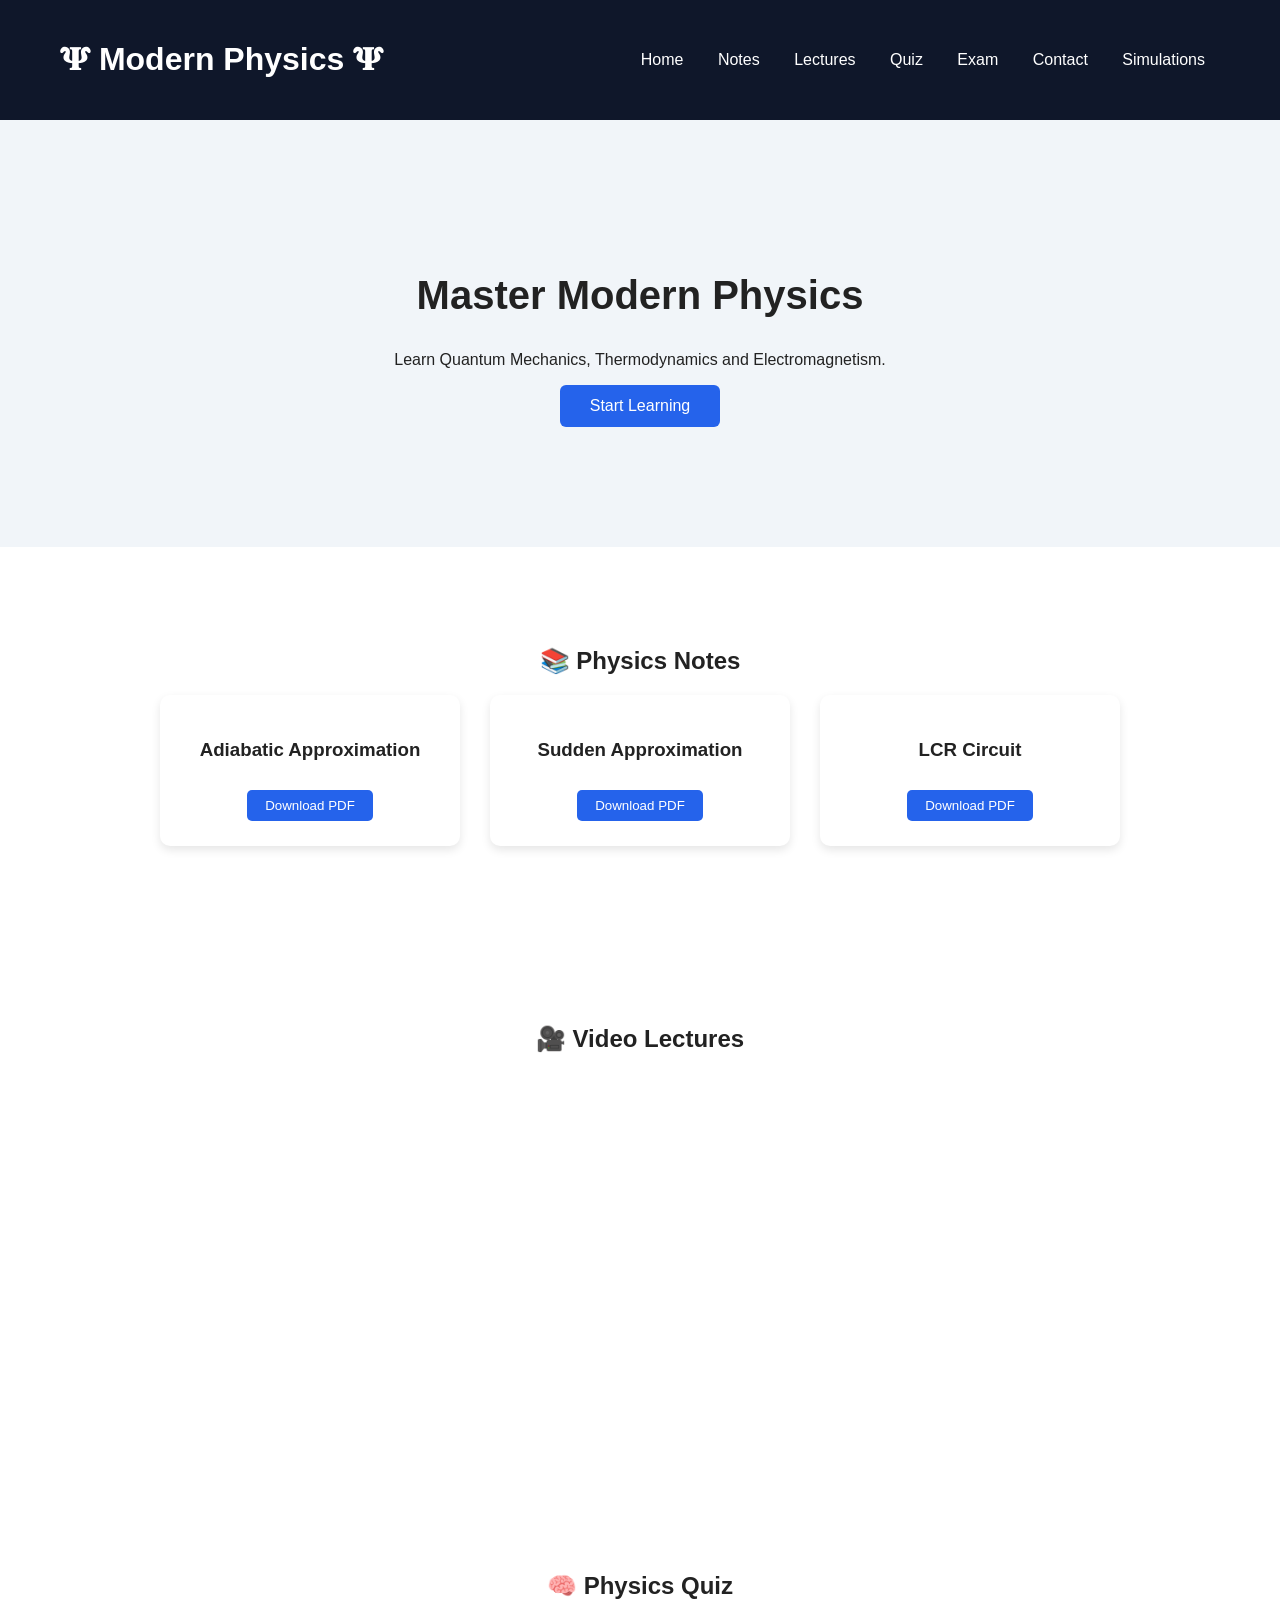
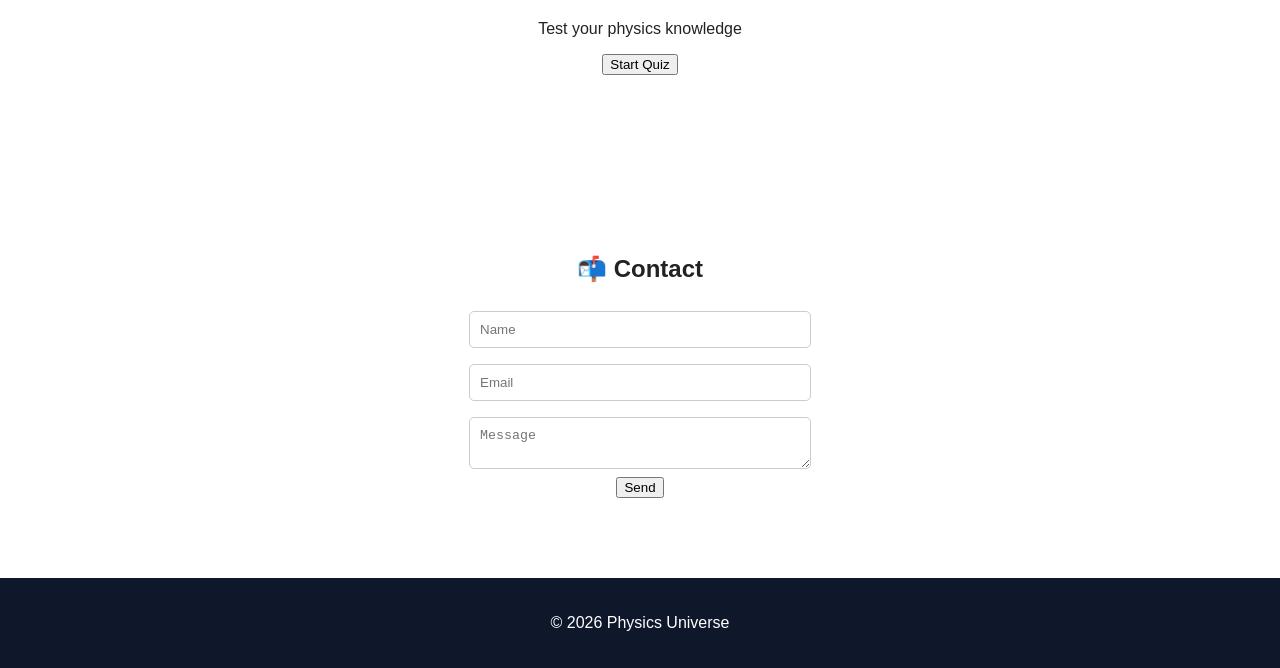
<file: index.html>
<!DOCTYPE html>
<html>
<head>

<title> Physics Website </title>
<link rel="stylesheet" href="style.css">

</head>

<body>

<header>

<h1> 𝚿 Modern Physics 𝚿</h1>

<nav>

<a href="#home">Home</a>
<a href="#notes">Notes</a>
<a href="#lectures">Lectures</a>
<a href="#quiz">Quiz</a>
<a href="exam.html">Exam</a>
<a href="#contact">Contact</a>
<a href="simulations.html">Simulations</a>  
</nav>

</header>

<section id="home" class="hero">

<h2>Master Modern  Physics</h2>

<p>Learn Quantum Mechanics, Thermodynamics and Electromagnetism.</p>

<button onclick="startLearning()">Start Learning</button>

</section>

<section id="notes" class="section">

<h2>📚 Physics Notes</h2>

<div class="cards">

<div class="card">

<h3>Adiabatic Approximation</h3>

<button>Download PDF</button>

</div>

<div class="card">

<h3>Sudden Approximation</h3>

<button>Download PDF</button>

</div>

<div class="card">

<h3>LCR Circuit</h3>

<button>Download PDF</button>

</div>

</div>

</section>

</div>

</section><section id="lectures" class="section">

<h2>🎥 Video Lectures</h2>

<div class="video">

<iframe width="560" height="315"
src="https://youtube/w16PD9exO28?si=IBx0ZrlvpKuTKwzC"
frameborder="0"></iframe>

</div>

</section>

<section id="quiz" class="section">

<h2>🧠 Physics Quiz</h2>

<p>Test your physics knowledge</p>

<a href="quiz.html">

<button>Start Quiz</button>

</a>

</section>

<section id="contact" class="section">

<h2>📬 Contact</h2>

<form>

<input type="text" placeholder="Name">

<input type="email" placeholder="Email">

<textarea placeholder="Message"></textarea>

<button>Send</button>

</form>

</section>

<footer>

<p>© 2026 Physics Universe</p>

</footer>

<script src="script.js"></script>

 
</body>
</html>
</file>
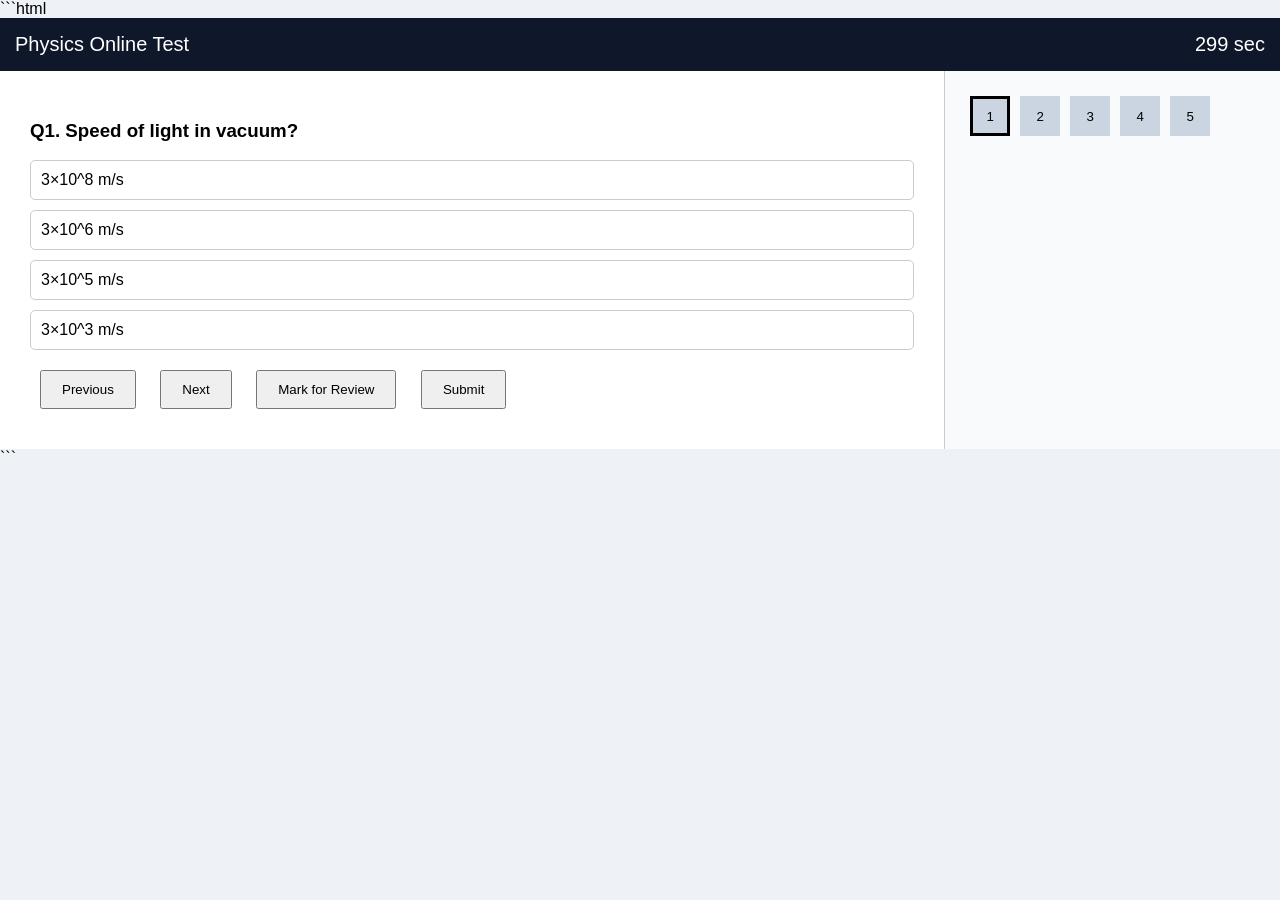
<file: exam.html>
```html
<!DOCTYPE html>
<html>
<head>
<title>Physics Test Series</title>

<style>

body{
margin:0;
font-family:Arial;
background:#eef2f7;
}

.header{
background:#0f172a;
color:white;
padding:15px;
font-size:20px;
}

.timer{
float:right;
}

.container{
display:flex;
}

.question-area{
flex:3;
padding:30px;
background:white;
}

.palette{
flex:1;
background:#f8fafc;
padding:20px;
border-left:1px solid #ccc;
}

.palette button{
width:40px;
height:40px;
margin:5px;
border:none;
background:#cbd5e1;
cursor:pointer;
}

.palette button.attempted{
background:#22c55e;
color:white;
}

.palette button.review{
background:#a855f7;
color:white;
}

.palette button.active{
border:3px solid black;
}

.option{
display:block;
padding:10px;
margin:10px 0;
border:1px solid #ccc;
border-radius:5px;
cursor:pointer;
}

.option:hover{
background:#e2e8f0;
}

.controls button{
padding:10px 20px;
margin:10px;
cursor:pointer;
}

img{
max-width:300px;
}

.result{
text-align:center;
font-size:24px;
padding:100px;
}

</style>

</head>

<body>

<div class="header">
Physics Online Test
<span class="timer" id="timer">300</span>
</div>

<div class="container">

<div class="question-area">

<div id="question"></div>
<div id="options"></div>

<div class="controls">

<button onclick="prevQuestion()">Previous</button>
<button onclick="nextQuestion()">Next</button>
<button onclick="markReview()">Mark for Review</button>
<button onclick="finishTest()">Submit</button>

</div>

</div>

<div class="palette" id="palette"></div>

</div>

<script>

let quiz=[

{
question:"Speed of light in vacuum?",
options:["3×10^8 m/s","3×10^6 m/s","3×10^5 m/s","3×10^3 m/s"],
correct:0
},

{
question:"Newton second law?",
options:["F=ma","E=mc^2","V=IR","P=IV"],
correct:0
},

{
question:"Identify device",
image:"https://upload.wikimedia.org/wikipedia/commons/3/3a/Newtons_cradle_animation_book_2.gif",
options:["Barometer","Thermometer","Newton cradle","Voltmeter"],
correct:2
},

{
question:"SI unit of current?",
options:["Volt","Ampere","Ohm","Watt"],
correct:1
},

{
question:"Bohr model describes?",
options:["Electron orbit","Heat transfer","Magnetism","Sound"],
correct:0
}

];

let current=0;
let answers=new Array(quiz.length);
let review=new Array(quiz.length);

function loadQuestion(){

let q=quiz[current];

let html="<h3>Q"+(current+1)+". "+q.question+"</h3>";

if(q.image){
html+="<img src='"+q.image+"'>";
}

document.getElementById("question").innerHTML=html;

let opt="";

q.options.forEach((o,i)=>{

opt+="<div class='option' onclick='selectOption("+i+")'>"+o+"</div>";

});

document.getElementById("options").innerHTML=opt;

updatePalette();

}

function selectOption(i){

answers[current]=i;

let btn=document.querySelectorAll(".palette button")[current];
btn.classList.add("attempted");

}

function nextQuestion(){

if(current<quiz.length-1){
current++;
loadQuestion();
}

}

function prevQuestion(){

if(current>0){
current--;
loadQuestion();
}

}

function markReview(){

review[current]=true;

let btn=document.querySelectorAll(".palette button")[current];
btn.classList.add("review");

}

function buildPalette(){

let html="";

quiz.forEach((q,i)=>{

html+="<button onclick='jump("+i+")'>"+(i+1)+"</button>";

});

document.getElementById("palette").innerHTML=html;

}

function jump(i){

current=i;
loadQuestion();

}

function updatePalette(){

let btn=document.querySelectorAll(".palette button");

btn.forEach((b,i)=>{

b.classList.remove("active");

if(i===current){
b.classList.add("active");
}

});

}

function finishTest(){

let score=0;

quiz.forEach((q,i)=>{

if(answers[i]===q.correct){
score++;
}

});

document.body.innerHTML="<div class='result'>Test Finished 🎉<br>Score: "+score+" / "+quiz.length+"</div>";

}

let time=300;

setInterval(()=>{

time--;

document.getElementById("timer").innerText=time+" sec";

if(time<=0){
finishTest();
}

},1000);

buildPalette();
loadQuestion();

</script>

</body>
</html>
```
</file>
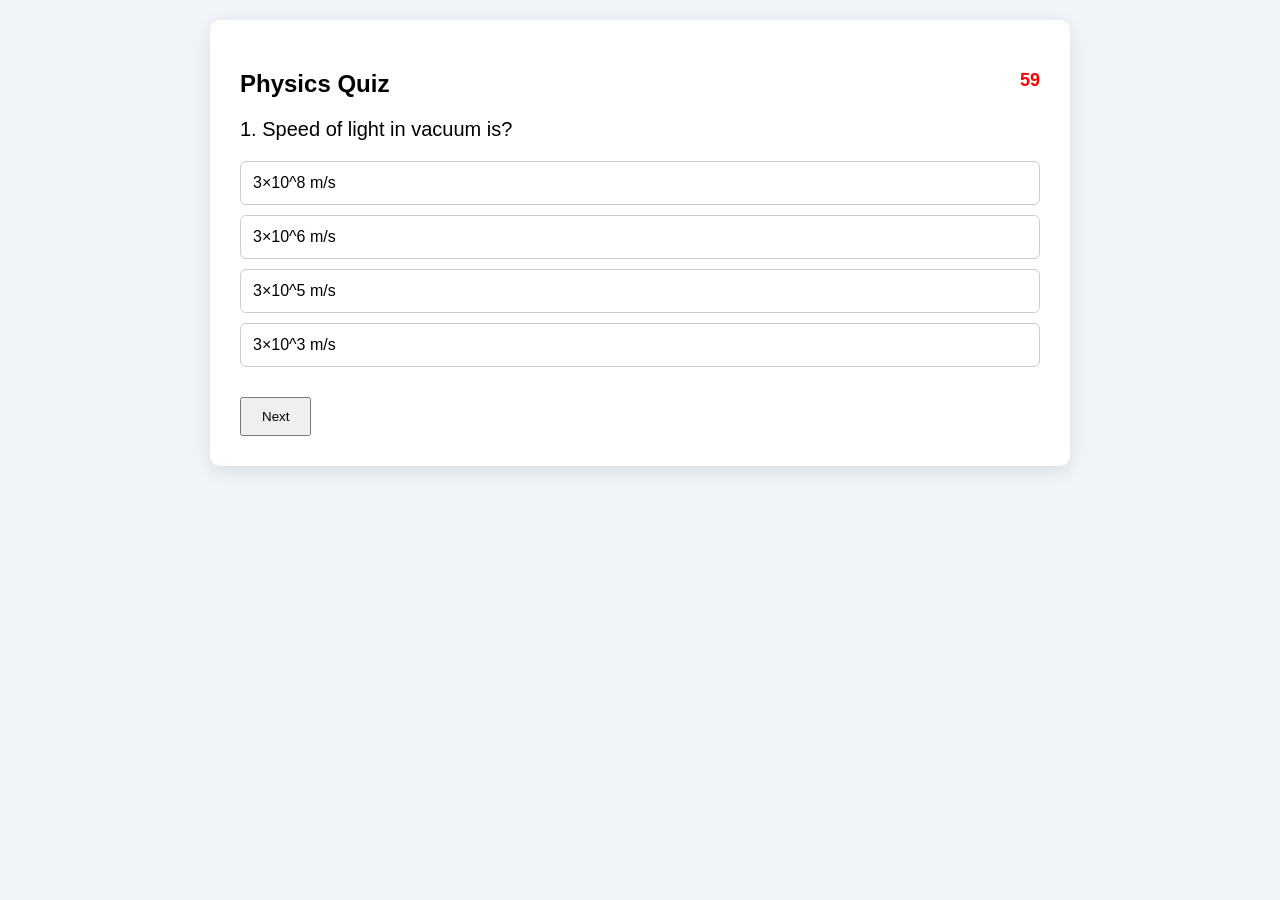
<file: quiz.html>
<!DOCTYPE html>
<html>

<head>

<title>Physics Test</title>

<style>

body{
font-family:Arial;
background:#f1f5f9;
margin:0;
padding:20px;
}

.container{
max-width:800px;
margin:auto;
background:white;
padding:30px;
border-radius:10px;
box-shadow:0 5px 20px rgba(0,0,0,0.1);
}

.question{
font-size:20px;
margin-bottom:20px;
}

.option{
display:block;
padding:12px;
margin:10px 0;
border:1px solid #ccc;
border-radius:6px;
cursor:pointer;
}

.option:hover{
background:#e2e8f0;
}

.correct{
background:#bbf7d0;
}

.wrong{
background:#fecaca;
}

img{
max-width:300px;
margin:15px 0;
}

.timer{
float:right;
font-size:18px;
color:red;
}

.result{
font-size:22px;
text-align:center;
}

.solution{
margin-top:15px;
display:none;
color:#2563eb;
}

button{
padding:10px 20px;
margin-top:20px;
cursor:pointer;
}

</style>

</head>

<body>

<div class="container">

<h2>Physics Quiz <span class="timer" id="timer">60</span></h2>

<div id="quiz"></div>

<button onclick="nextQuestion()">Next</button>

</div>

<script>

let quiz = [

{
question:"1. Speed of light in vacuum is?",
options:["3×10^8 m/s","3×10^6 m/s","3×10^5 m/s","3×10^3 m/s"],
correct:0,
solution:"Speed of light in vacuum = 3×10^8 m/s"
},

{
question:"2. Newton's second law states?",
options:["F=ma","E=mc^2","V=IR","P=IV"],
correct:0,
solution:"Force equals mass times acceleration."
},

{
question:"3. Identify this apparatus",
image:"https://upload.wikimedia.org/wikipedia/commons/3/3a/Newtons_cradle_animation_book_2.gif",
options:["Barometer","Thermometer","Newton's Cradle","Voltmeter"],
correct:2,
solution:"Newton's cradle demonstrates conservation of momentum."
},

{
question:"4. SI unit of electric current?",
options:["Volt","Ampere","Ohm","Watt"],
correct:1,
solution:"Electric current SI unit is Ampere."
},

{
question:"5. Identify the atomic model",
image:"https://upload.wikimedia.org/wikipedia/commons/6/6f/Bohr_atom_model.svg",
options:["Bohr model","Rutherford model","Thomson model","Quantum model"],
correct:0,
solution:"Bohr model describes electrons orbiting nucleus."
}

];

let current=0;
let score=0;

function loadQuestion(){

let q=quiz[current];

let html="<div class='question'>"+q.question+"</div>";

if(q.image){
html+="<img src='"+q.image+"'>";
}

q.options.forEach((opt,i)=>{

html+="<div class='option' onclick='checkAnswer("+i+",this)'>"+opt+"</div>";

});

html+="<div class='solution' id='solution'></div>";

document.getElementById("quiz").innerHTML=html;

}

function checkAnswer(i,element){

let q=quiz[current];
let sol=document.getElementById("solution");

if(i===q.correct){

element.classList.add("correct");
score++;

}
else{

element.classList.add("wrong");

}

sol.innerHTML="Solution: "+q.solution;
sol.style.display="block";

}

function nextQuestion(){

current++;

if(current<quiz.length){

loadQuestion();

}
else{

document.getElementById("quiz").innerHTML="<div class='result'>Test Finished<br>Score: "+score+" / "+quiz.length+"</div>";

}

}

let time=60;

setInterval(()=>{

time--;

document.getElementById("timer").innerText=time;

if(time<=0){

alert("Time Up!");

}

},1000);

loadQuestion();

</script>

</body>

</html>
</file>
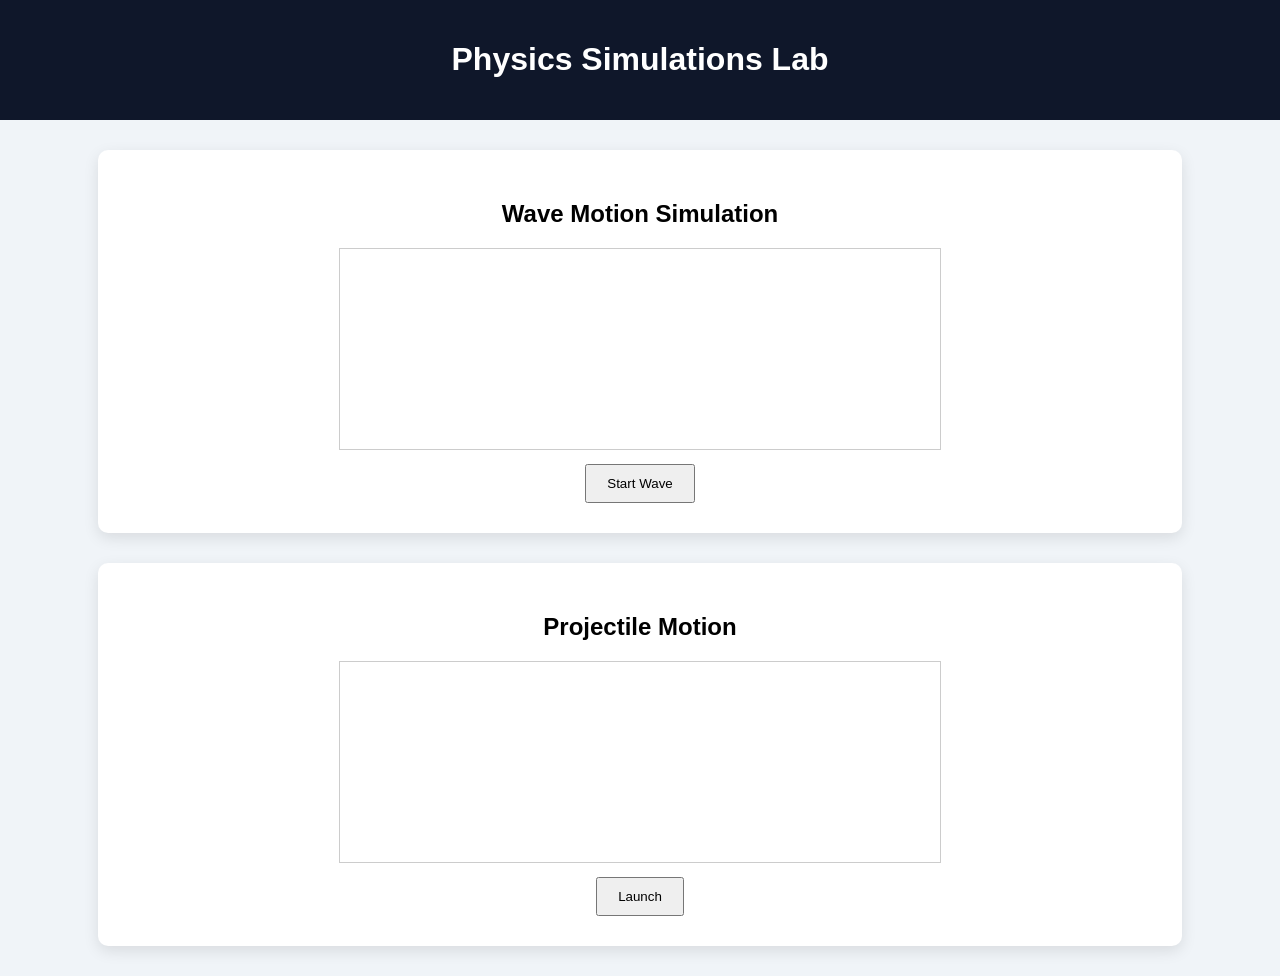
<file: simulations.html>
<!DOCTYPE html>
<html>

<head>
<title>Physics Simulations</title>

<style>

body{
font-family:Arial;
background:#f0f4f8;
text-align:center;
margin:0;
}

header{
background:#0f172a;
color:white;
padding:20px;
}

.simulation{
background:white;
padding:30px;
margin:30px auto;
width:80%;
border-radius:10px;
box-shadow:0 5px 15px rgba(0,0,0,0.1);
}

canvas{
border:1px solid #ccc;
}

button{
padding:10px 20px;
margin-top:10px;
cursor:pointer;
}

</style>

</head>

<body>

<header>
<h1>Physics Simulations Lab</h1>
</header>

<!-- Wave Simulation -->

<div class="simulation">

<h2>Wave Motion Simulation</h2>

<canvas id="waveCanvas" width="600" height="200"></canvas>

<br>
<button onclick="startWave()">Start Wave</button>

</div>

<!-- Projectile Simulation -->

<div class="simulation">

<h2>Projectile Motion</h2>

<canvas id="projectileCanvas" width="600" height="200"></canvas>

<br>
<button onclick="launch()">Launch</button>

</div>

<script>

let waveCanvas=document.getElementById("waveCanvas");
let waveCtx=waveCanvas.getContext("2d");

let t=0;

function startWave(){

setInterval(()=>{

waveCtx.clearRect(0,0,600,200);

waveCtx.beginPath();

for(let x=0;x<600;x++){

let y=100+50*Math.sin((x+t)/30);

waveCtx.lineTo(x,y);

}

waveCtx.stroke();

t+=5;

},50);

}

let canvas=document.getElementById("projectileCanvas");
let ctx=canvas.getContext("2d");

let x=0;
let y=180;
let vx=5;
let vy=-15;
let g=0.5;

function launch(){

let interval=setInterval(()=>{

ctx.clearRect(0,0,600,200);

ctx.beginPath();

ctx.arc(x,y,10,0,2*Math.PI);

ctx.fill();

x+=vx;
y+=vy;

vy+=g;

if(y>180){

clearInterval(interval);

}

},30);

}

</script>

</body>

</html>
</file>
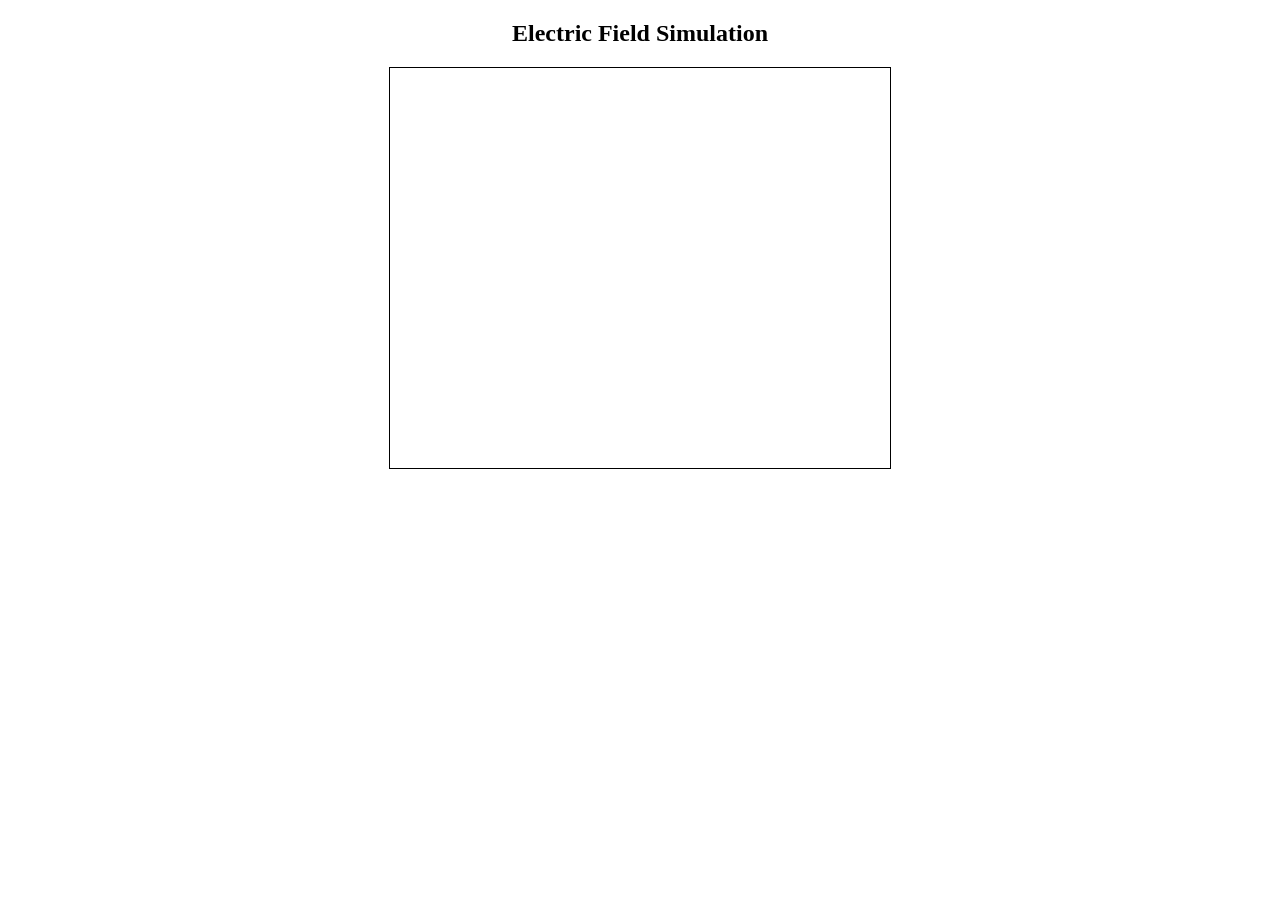
<file: simulations/electric_field.html>
<!DOCTYPE html>
<html>
<head>
<title>Electric Field</title>
<style>
body{text-align:center}
canvas{border:1px solid black}
</style>
</head>

<body>

<h2>Electric Field Simulation</h2>

<canvas id="canvas" width="500" height="400"></canvas>

<script>

let canvas=document.getElementById("canvas")
let ctx=canvas.getContext("2d")

let charge={x:250,y:200}

canvas.addEventListener("mousemove",function(e){

ctx.clearRect(0,0,500,400)

let dx=e.offsetX-charge.x
let dy=e.offsetY-charge.y

ctx.beginPath()
ctx.moveTo(charge.x,charge.y)
ctx.lineTo(e.offsetX,e.offsetY)
ctx.stroke()

})

</script>

</body>
</html>
</file>
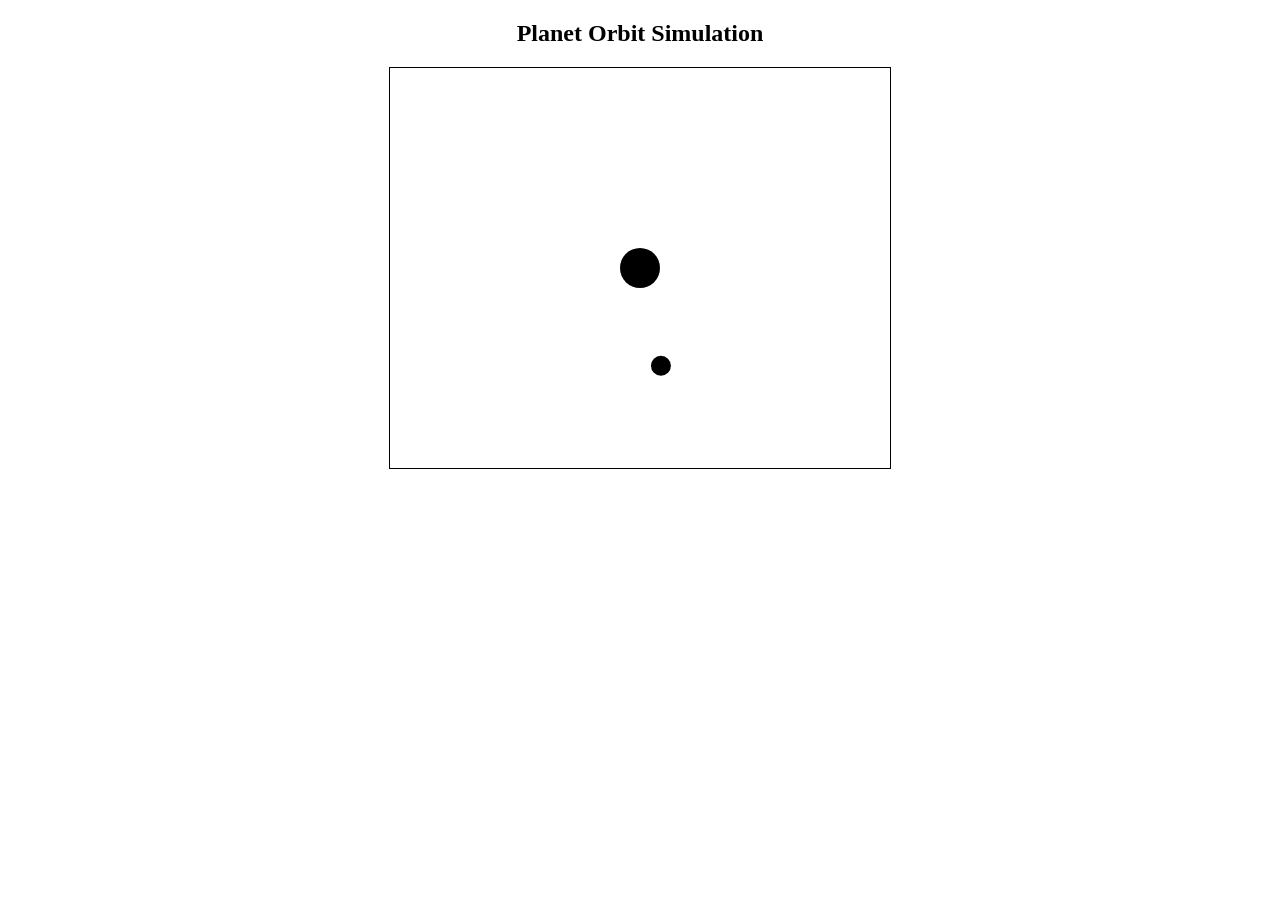
<file: simulations/orbit.html>
<!DOCTYPE html>
<html>
<head>
<title>Planet Orbit</title>
<style>
body{text-align:center}
canvas{border:1px solid black}
</style>
</head>

<body>

<h2>Planet Orbit Simulation</h2>

<canvas id="canvas" width="500" height="400"></canvas>

<script>

let canvas=document.getElementById("canvas")
let ctx=canvas.getContext("2d")

let angle=0

function animate(){

ctx.clearRect(0,0,500,400)

ctx.beginPath()
ctx.arc(250,200,20,0,2*Math.PI)
ctx.fill()

let x=250+100*Math.cos(angle)
let y=200+100*Math.sin(angle)

ctx.beginPath()
ctx.arc(x,y,10,0,2*Math.PI)
ctx.fill()

angle+=0.02

requestAnimationFrame(animate)

}

animate()

</script>

</body>
</html>
</file>
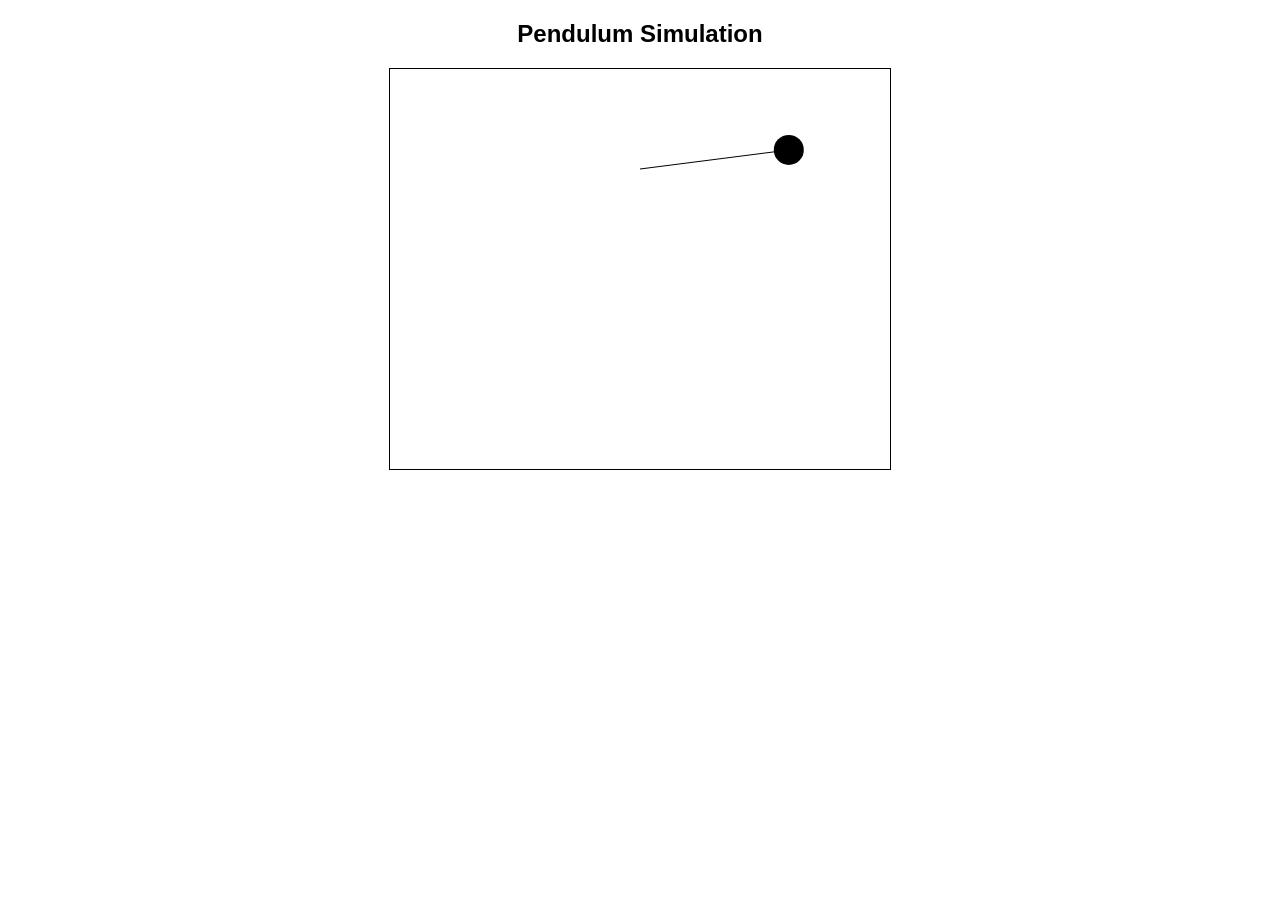
<file: simulations/pendulum.html>
<!DOCTYPE html>
<html>
<head>
<title>Pendulum Simulation</title>
<style>
body{ text-align:center; font-family:Arial; }
canvas{ border:1px solid black; }
</style>
</head>

<body>

<h2>Pendulum Simulation</h2>

<canvas id="canvas" width="500" height="400"></canvas>

<script>

let canvas=document.getElementById("canvas")
let ctx=canvas.getContext("2d")

let angle=0.5
let length=150

function draw(){

ctx.clearRect(0,0,500,400)

let x=250+length*Math.sin(angle)
let y=100+length*Math.cos(angle)

ctx.beginPath()
ctx.moveTo(250,100)
ctx.lineTo(x,y)
ctx.stroke()

ctx.beginPath()
ctx.arc(x,y,15,0,2*Math.PI)
ctx.fill()

angle+=0.02*Math.sin(angle)

requestAnimationFrame(draw)

}

draw()

</script>

</body>
</html>
</file>
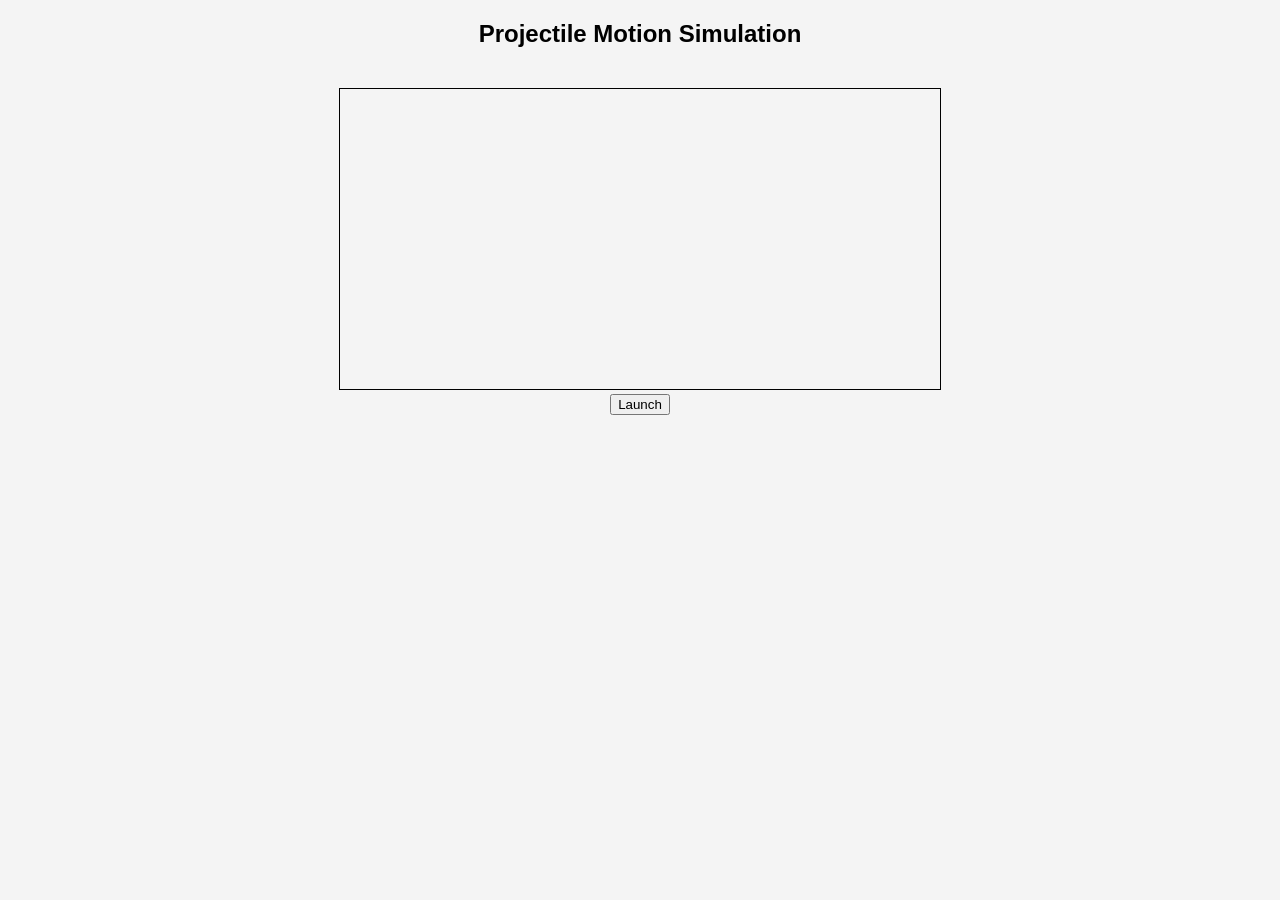
<file: simulations/projectile.html>
<!DOCTYPE html>
<html>
<head>

<title>Projectile Simulation</title>

<style>

body{
font-family:Arial;
text-align:center;
background:#f4f4f4;
}

canvas{
border:1px solid black;
margin-top:20px;
}

</style>

</head>

<body>

<h2>Projectile Motion Simulation</h2>

<canvas id="canvas" width="600" height="300"></canvas>

<br>
<button onclick="launch()">Launch</button>

<script>

let canvas=document.getElementById("canvas")
let ctx=canvas.getContext("2d")

let x=0
let y=250
let vx=5
let vy=-15
let g=0.5

function launch(){

let interval=setInterval(()=>{

ctx.clearRect(0,0,600,300)

ctx.beginPath()
ctx.arc(x,y,10,0,2*Math.PI)
ctx.fill()

x+=vx
y+=vy

vy+=g

if(y>250){
clearInterval(interval)
}

},30)

}

</script>

</body>
</html>
</file>
<file: style.css>
body{
margin:0;
font-family:Arial, sans-serif;
background:white;
color:#222;
}

header{
display:flex;
justify-content:space-between;
align-items:center;
padding:20px 60px;
background:#0f172a;
color:white;
}

nav a{
margin:15px;
text-decoration:none;
color:white;
font-size:16px;
}

nav a:hover{
color:#38bdf8;
}

.hero{
padding:120px 20px;
text-align:center;
background:#f1f5f9;
}

.hero h2{
font-size:40px;
}

.hero button{
padding:12px 30px;
background:#2563eb;
color:white;
border:none;
border-radius:6px;
cursor:pointer;
font-size:16px;
}

.section{
padding:80px 20px;
text-align:center;
}

.cards{
display:flex;
justify-content:center;
gap:30px;
flex-wrap:wrap;
}

.card{
background:white;
padding:25px;
width:250px;
border-radius:10px;
box-shadow:0 4px 10px rgba(0,0,0,0.1);
}

.card button{
margin-top:10px;
padding:8px 18px;
background:#2563eb;
color:white;
border:none;
border-radius:5px;
cursor:pointer;
}

form{
display:flex;
flex-direction:column;
align-items:center;
}

input, textarea{
width:320px;
padding:10px;
margin:8px;
border:1px solid #ccc;
border-radius:5px;
}

footer{
background:#0f172a;
color:white;
text-align:center;
padding:20px;
}
</file>
